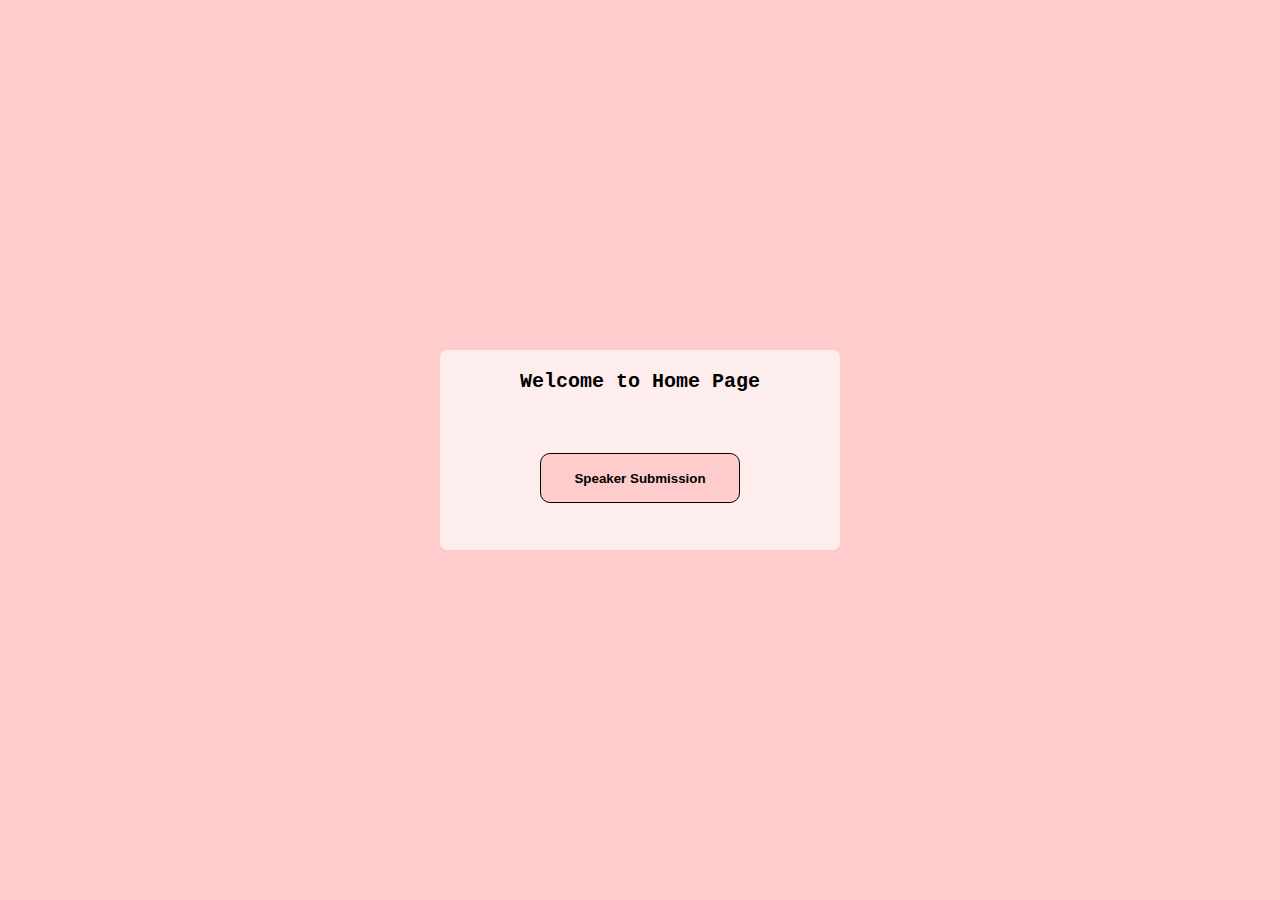
<file: index.html>
<!DOCTYPE html>
<html lang="en">
<head>
    <meta charset="UTF-8">
    <meta name="viewport" content="width=device-width, initial-scale=1.0">
    <title>My Home Page</title>
    <link rel="stylesheet" href="main-style.css">
</head>
<body>
    <div class="home-page">
        <p>Welcome to Home Page</p>
        <button>
            <a href="speaker-submission.html">Speaker Submission</a>
        </button>
    </div>
    
</body>
</html>
</file>
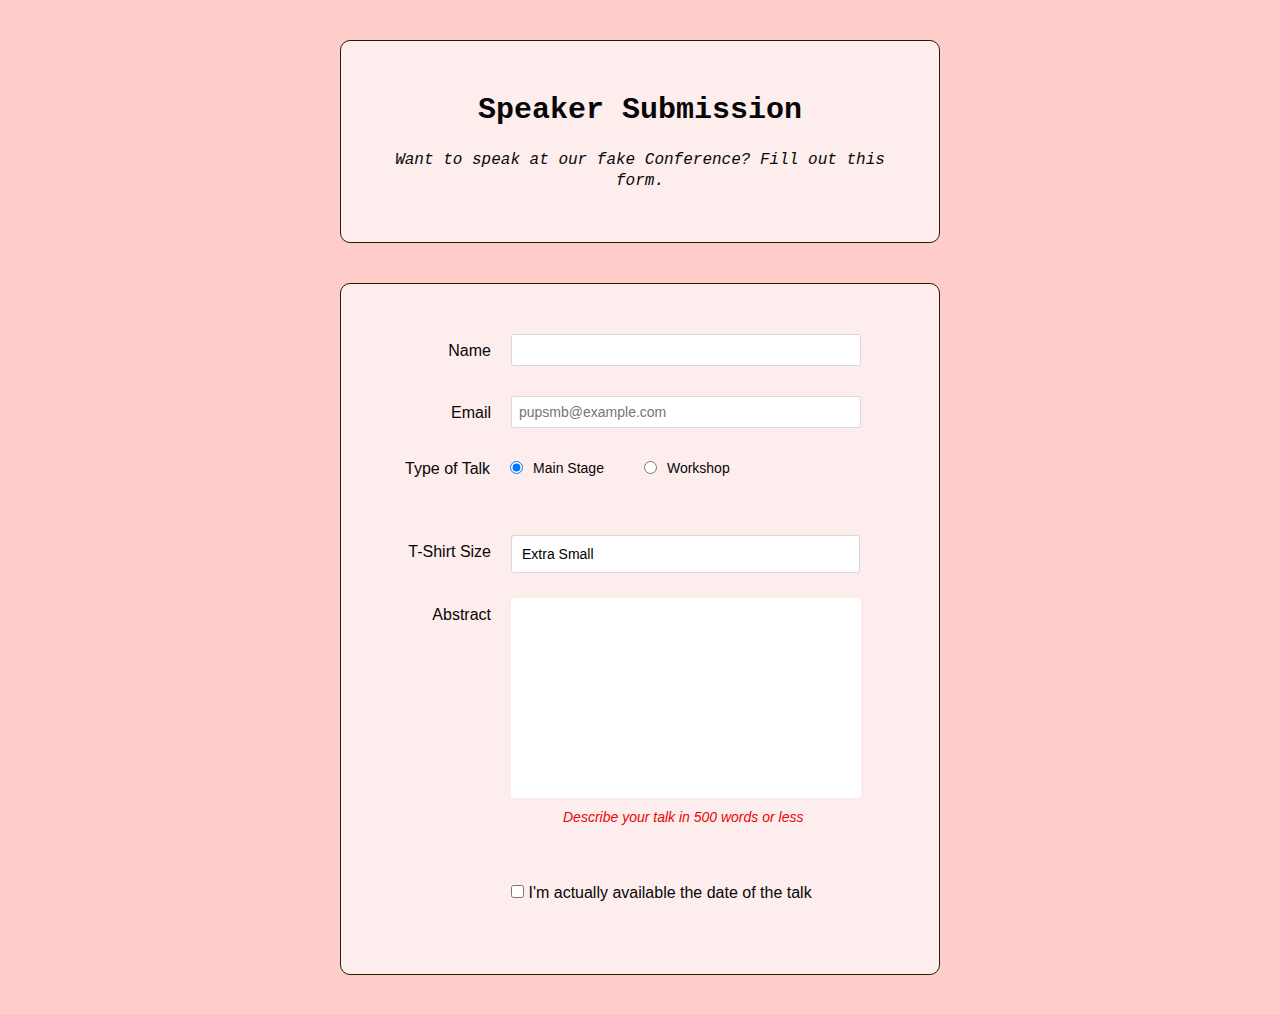
<file: speaker-submission.html>
<!DOCTYPE html>
<html lang="en">
<head>
    <meta charset="UTF-8">
    <meta name="viewport" content="width=device-width, initial-scale=1.0">
    <title>Speaker Submission</title>
    <link rel="stylesheet" href="style.css">
</head>
<body>
    <header class="speaker-form-header">
    <h1>
        Speaker Submission
    </h1>
    <p>
        <em>
            Want to speak at our fake Conference? 
            Fill out this form.
        </em>
    </p>
    </header>
        <form action="" method="get" class="speaker-form">
            <div class="form-row">
                <label for="full name">Name</label>
                <input id="full-name" name="full-name" type="text"/>
            </div>
            <div class="form-row">
                <label for="email">Email</label>
                <input id="email" name="email" type="email" placeholder="pupsmb@example.com"/>
            </div>

            <fieldset class="legacy-form-row">
                <legend>Type of Talk</legend>
                <input id="talk-type-1"
                       name="talk-type"
                       type="radio"
                       value="main stage" checked/>
                <label for="talk-type-1" class ="radio-label">Main Stage</label>
                <input id="talk-type-2"
                       name="talk-type"
                       type="radio"
                       value="Workshop"/>
                <label for="talk-type-2" class ="radio-label">Workshop</label>
            </fieldset>
            
            <div class="form-row">
                <label for="t-shirt">T-Shirt Size</label>
                <select id="t-shirt" name="t-shirt">
                 <option value="xs">Extra Small</option>
                 <option value="s">Small</option>
                 <option value="m">Medium</option>
                 <option value="l">Large</option>
                </select>
            </div>

            <div class="form-row">
                <label for="abstract">Abstract</label>
                <textarea id="abstract" name="abstract"></textarea>
                <div class="instructions">Describe your talk in 500 words or less</div>
            </div>

            <div class="form-row">
                <label class="checkbox-label" for="available">
                <input id="available"
                       name="available"
                       type="checkbox"
                       value="is-available"/>   
                <span>I'm actually available the date of the talk</span>
                </label>
            </div>
        </form>
        
    </body>
</html>
</file>
<file: main-style.css>
body {
    font-family: 'Courier New', Courier, monospace;
    background-color: #FFCCCC;
    height: 100vh;
    margin: 0;
    padding: 0;
    display: flex;
    align-items: center;
    justify-content: center;
}

.home-page {
    display: flex;
    flex-direction: column;
    align-items: center;
    text-align: center;
      height: 200px;
      width: 400px;
      background-color: #FDEDEC;
      border-radius: 7px;
}

button {
    width: 200px;
    height: 50px;
    margin-top: 40px;
    border-radius: 10px;
    border: 1px solid;
    background-color: #FFCCCC;
}

a {
    text-decoration: none;
    color: black;
    font: poppins;
    font-weight: bold;
}

p {
    font-weight: bold;
    font-size: 20px;
}
</file>
<file: style.css>
*
{
    margin: 0;
    padding: 0;
    box-sizing: border-box;
}

body {
    color: #070707;
    background-color: #FFCCCC;
    font-family: "Helvetica", "Arial", sans-serif;
    font-size: 16px;
    line-height: 1.3;
    
    display: flex;
    flex-direction: column;
    align-items: center;
}

.speaker-form-header {
    font-family: 'Courier New', Courier, monospace;
    text-align: center;
    background-color: #FDEDEC;
    border: 1px solid #271e00;
    border-radius: 10px;
    
    width: 100%;
    margin: 40px 0;
    padding: 50px;
}  


.speaker-form-header h1 {
    font-size: 30px;
    margin-bottom: 20px;
}

.speaker-form {
    background-color: #FDEDEC;
    border:  1px solid #271e00;
    border-radius: 10px;

    width: 100%;
    padding: 50px;
    margin: 0 0 40px 0;

}

.form-row {
    margin-bottom: 40px;
    display: flex;
    justify-content: flex-start;
    flex-direction: column;
    flex-wrap: wrap;
}

.form-row input [type= "text"],
.form-row input[type="text"],
.form-row select,
.form-row textarea {
    background-color: #ffffff;
    border: 1px solid #D6D9DC;
    border-radius: 3px;
    width: 100%;
    padding: 7px;
    font-size: 14px;
}

.form-row input [type= "text"],
.form-row input[type="email"],
.form-row select,
.form-row textarea {
    background-color: #ffffff;
    border: 1px solid #D6D9DC;
    border-radius: 3px;
    width: 100%;
    padding: 7px;
    font-size: 14px;
}

.form-row label {
    margin-bottom: 15px;
}

.legacy-form-row {
    border: none; 
}

.legacy-form-row legend{
    float: left;
    margin-left: 14px;
}

.legacy-form-row input[type="radio"] {
    margin-top: 2px;
}

.legacy-form-row input[type="radio"] {
    margin-left: 20px;
}

.form-row textarea {
    font-family: "Helvetica", "Arial", sans-serif;
    font-size: 14px;

    border: 1px #10151a05;
    border-radius: 3px;
    
    min-height: 200px;
    margin-bottom: 10px;
    padding: 7px;
    resize: none;
}

.form-row .instructions {
    color: #eb0606;
    font-style: italic;
    font-size: 14px;
    margin-bottom: 30px;
}

.form-row .checkbox-label {
    margin-bottom: 0;
}

@media only screen and (min-width: 700px) {
    .speaker-form-header,
    .speaker-form {
        width: 600px;
    }
    .form-row {
        flex-direction: row;
        align-items: flex-start; /*To avoid stetching*/
        margin-bottom: 20px;
        height: initial;
    }
    .form-row input[type='text'],
    .form-row input[type='email'],
    .form-row select,
    .form-row textarea
     {
        width: 350px;
        height: initial;
        background-color: #FFFFFF;
    }
    .form-row label {
        text-align: right;
        width: 120px;
        margin-top: 7px;
        padding-right: 20px;
    }
    .form-row .instructions {
        margin-left: 172px;
    }
    .form-row .checkbox-label {
        margin-left: 120px;
        width: auto;
    }
}

.form-row input[type='text']:invalid,
.form-row input[type='email']:invalid {
    border: 1px solid #D55C5F;
    color: #D55C5F;
    box-shadow: none;
}

.legacy-form-row {
    border: none;
    margin-bottom: 40px;
}

.legacy-form-row legend {
    margin-bottom: 15px;
}

.legacy-form-row .radio-label {
    display: block;
    font-size: 14px;
    padding: 0 20px 0 10px;
}
.legacy-form-row input[type="radio"] {
    margin-top: 2x;
}

.legacy-form-row .radio-label,
.legacy-form-row input[type="radio"]
{
    float: left;
}

.form-row select {
    width: 70%;
    padding: 10px;
    font-size: 14px;
    -webkit-appearance: none;
}
</file>
